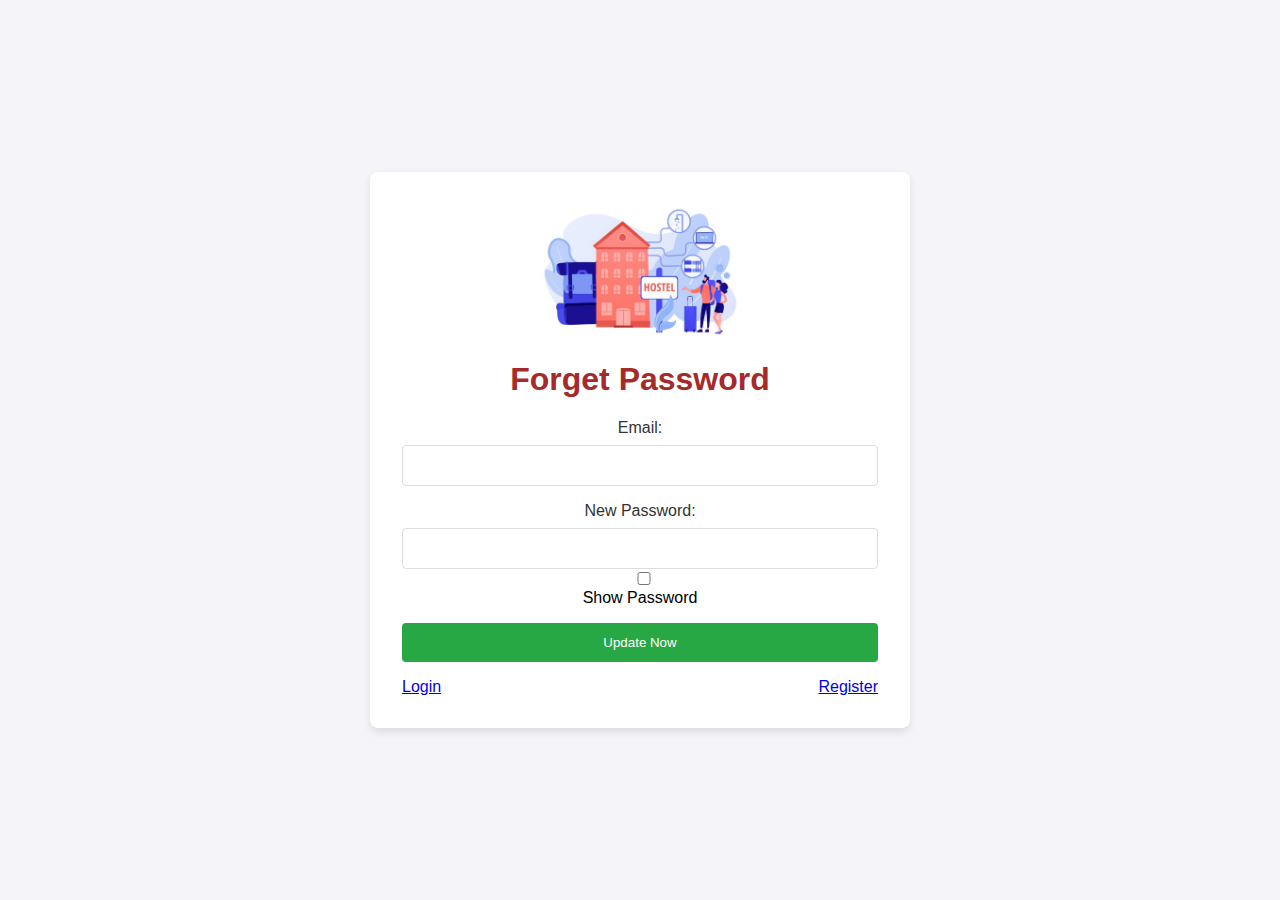
<file: forget.html>
<!DOCTYPE html>
<html lang="en">
<head>
    <meta charset="UTF-8">
    <meta name="viewport" content="width=device-width, initial-scale=1.0">
    <title>ForgetPassword</title>
    <link rel="stylesheet" href="style.css">
    <link rel="shortcut icon" href="./Assest/hostel.png" type="image/x-icon">
</head>
<body>
    <div class="container1">
      <img src="/Assest/hostel.png" alt="">
        <h1 class="forget">Forget Password</h1>
        <form id="userForm">
          <div class="form-group">
            <label for="email">Email:</label>
            <input type="email" id="email" name="email" required>
          </div>
    
          <div class="form-group">
            <label for="password">New Password:</label>
            <input type="password" id="password" name="password" required>
            <input type="checkbox" id="togglePassword"> Show Password
          </div>
    
          <button type="submit">Update Now</button>
        </form>
        <p id="responseMessage"></p>
        <div class="backLinks">
            <a href="login.html">Login</a>
            <a href="register.html">Register</a>
        </div>
        
      </div>

      <script src="forget.js"></script>
      <script src="script.js"></script>
</body>
</html>
</file>
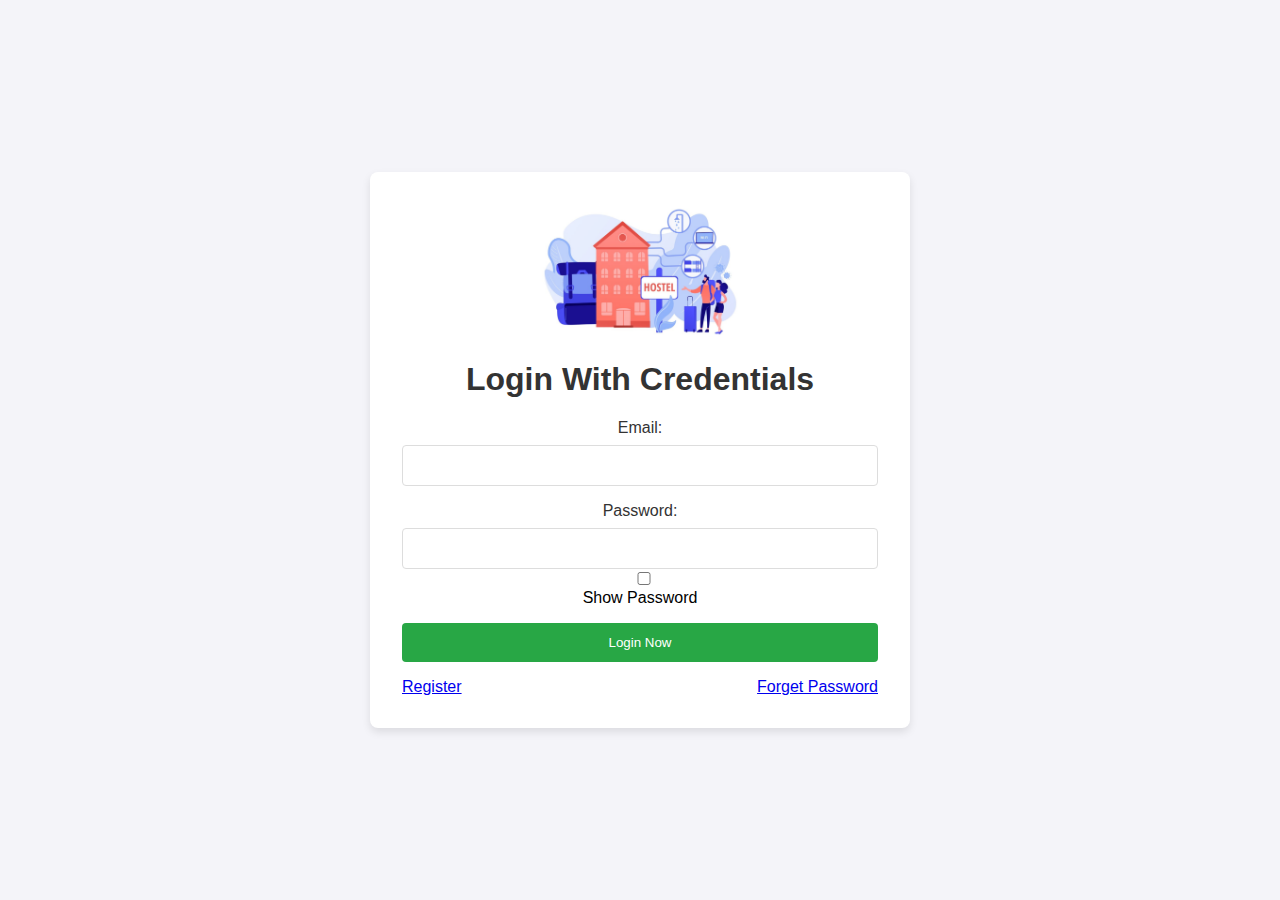
<file: Login.html>
<!DOCTYPE html>
<html lang="en">
<head>
    <meta charset="UTF-8">
    <meta name="viewport" content="width=device-width, initial-scale=1.0">
    <title>Login</title>
    <link rel="stylesheet" href="style.css">
    <link rel="shortcut icon" href="./Assest/hostel.png" type="image/x-icon">
</head>
<body>

    <div class="container1">
      <img src="/Assest/hostel.png" alt="">
        <h1>Login With Credentials</h1>
        <form id="loginForm">
          <div class="form-group">
            <label for="email">Email:</label>
            <input type="email" id="email" name="email" required>
          </div>
    
          <div class="form-group">
            <label for="password">Password:</label>
            <input type="password" id="password" name="password" required>
            <input type="checkbox" id="togglePassword"> Show Password
          </div>
    
          <button type="submit">Login Now</button>
        </form>
        <p id="responseMessage"></p>
        <div class="backLinks">
            <a href="register.html">Register</a>
            <a href="forget.html">Forget Password</a>
        </div>
        
      </div>

      <script src="login.js"></script>
</body>
</html>
</file>
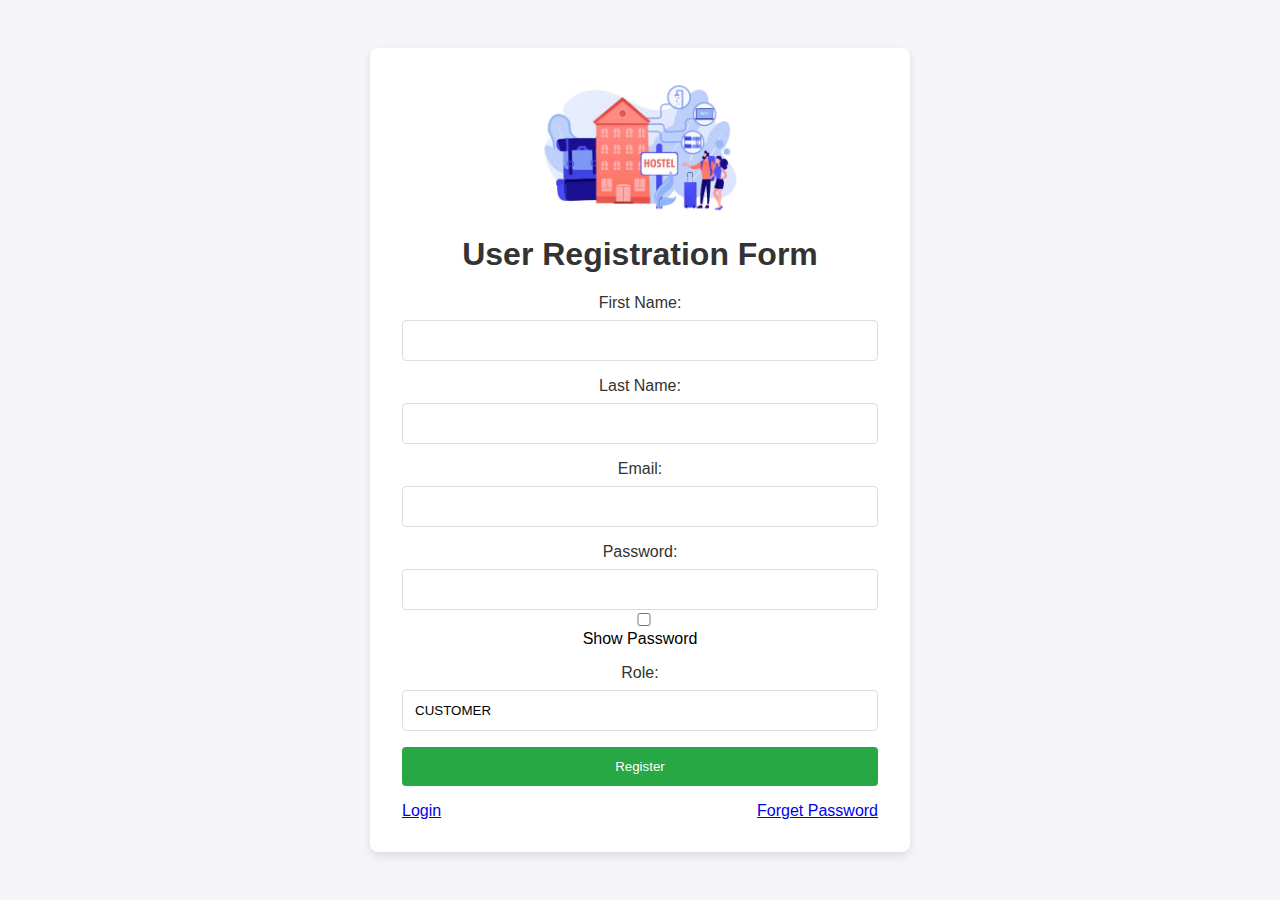
<file: register.html>
<!DOCTYPE html>
<html lang="en">
<head>
  <meta charset="UTF-8">
  <meta name="viewport" content="width=device-width, initial-scale=1.0">
  <title>User Registration</title>
  <link rel="stylesheet" href="style.css">
  <link rel="shortcut icon" href="./Assest/hostel.png" type="image/x-icon">
</head>
<body>
  <div class="container1">
    <img src="/Assest/hostel.png" alt="">
    <h1>User Registration Form</h1>
    <form id="userForm">
      <div class="form-group">
        <label for="first_Name">First Name:</label>
        <input type="text" id="first_Name" name="first_Name" required>
      </div>

      <div class="form-group">
        <label for="last_Name">Last Name:</label>
        <input type="text" id="last_Name" name="last_Name" required>
      </div>

      <div class="form-group">
        <label for="email">Email:</label>
        <input type="email" id="email" name="email" required>
      </div>

      <div class="form-group">
        <label for="password">Password:</label>
        <input type="password" id="password" name="password" required>
        <input type="checkbox" id="togglePassword"> Show Password
      </div>

      <div class="form-group">
        <label for="role">Role:</label>
        <input type="text" id="role" name="role" value="CUSTOMER" readonly>
      </div>

      <button type="submit">Register</button>
    </form>
    <p id="responseMessage"></p>

    <div class="backLinks">
      <a href="Login.html">Login</a>
      <a href="forget.html">Forget Password</a>
  </div>
  </div>

  <script src="script.js"></script>
</body>
</html>
</file>
<file: style.css>
* {
    box-sizing: border-box;
  }
  
  body {
    font-family: Arial, sans-serif;
    background-color: #f4f4f9;
    display: flex;
    justify-content: center;
    align-items: center;
    height: 100vh;
    margin: 0;
  }
  
  .container {
    background-color: white;
    padding: 2rem;
    border-radius: 8px;
    box-shadow: 0 4px 8px rgba(0, 0, 0, 0.1);
  }
  .container1 {
    background-color: white;
    padding: 2rem;
    border-radius: 8px;
    width: 60vh;
    box-shadow: 0 4px 8px rgba(0, 0, 0, 0.1);
    text-align: center;
  }
  .container1 img {
    height: 15vh;
    display: block; /* Removes any inline spacing issues */
    margin: 0 auto; /* Centers the image horizontally */
  }

  .forget{
    color: brown
  }

  .backLinks{
    display: flex;
    justify-content: space-between;
  }
  
  h1 {
    text-align: center;
    color: #333;
  }
  
  .form-group {
    margin-bottom: 1rem;
  }
  
  label {
    display: block;
    margin-bottom: 0.5rem;
    color: #333;
  }

  
  input {
    width: 100%;
    padding: 0.75rem;
    border: 1px solid #ddd;
    border-radius: 4px;
  }
  
  button {
    width: 100%;
    padding: 0.75rem;
    background-color: #28a745;
    color: white;
    border: none;
    border-radius: 4px;
    cursor: pointer;
  }
  
  button:hover {
    background-color: #218838;
  }
  
  #responseMessage {
    margin-top: 1rem;
    color: green;
    text-align: center;
  }
</file>
